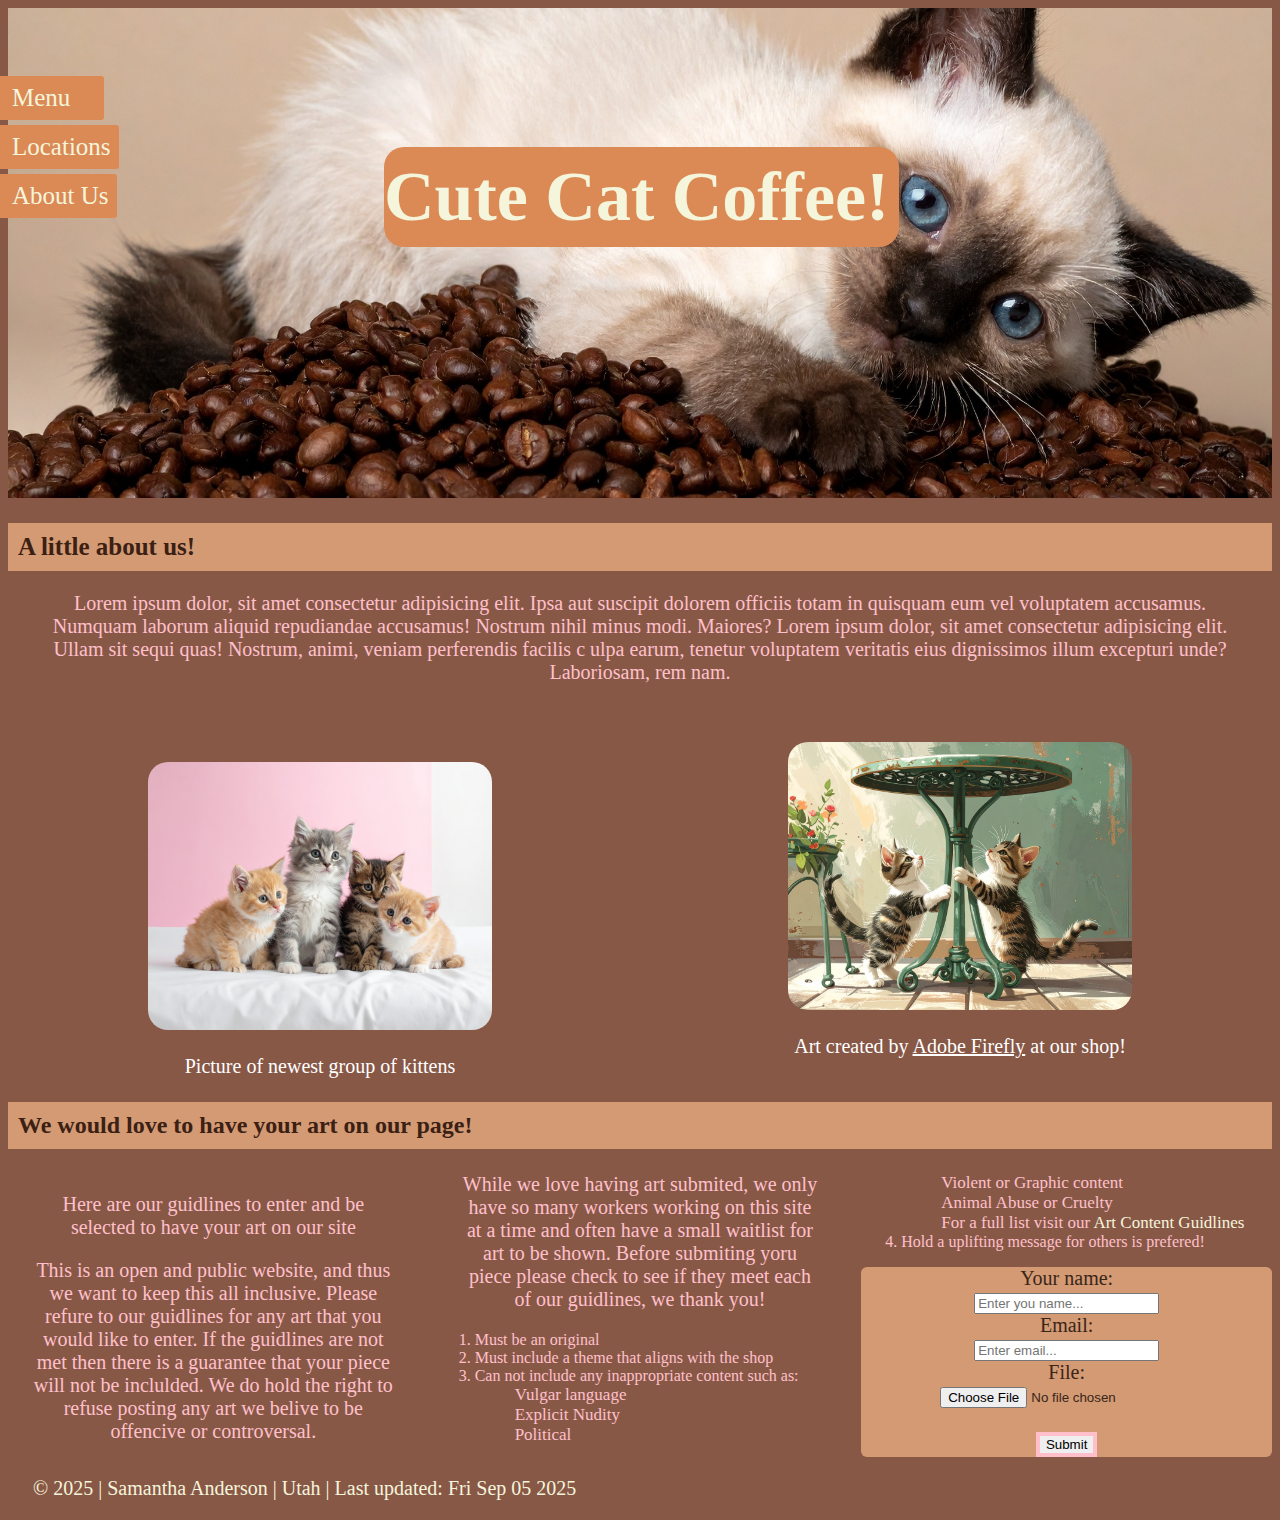
<file: index.html>
<!DOCTYPE html>
<html lang="en">
  <head>
    <link rel="stylesheet" href="stylemain.css" />
    <meta charset="UTF-8" />
    <meta name="viewport" content="width=device-width, initial-scale=1.0" />
    <title>Main Page/Cat Coffee</title>
  </head>
  <body class="main-page">
    <nav class="Welcome">
      <div class="cutesign"><h1 class="sign"> Cute Cat Coffee!</h1></div>
      <img
        src="imgs/Siamese cat banner.jpg"
        alt="Siamese cat playing in coffee beans"
        class="Siamesepicture"
      />
      <ul class="link-tabs">
        <li class="linkone"><a href="menu.html">Menu</a></li>
        <li class="linktwo">
          <a href="Location.html">Locations</a>
        </li>
        <li class="linkthree">
          <a href="/Aboutus.html">About Us</a>
        </li>
      </ul>
    </nav>
    <article class="main-information">
      <h2>A little about us!</h2>
      <p>
        Lorem ipsum dolor, sit amet consectetur adipisicing elit. Ipsa aut
        suscipit dolorem officiis totam in quisquam eum vel voluptatem
        accusamus. Numquam laborum aliquid repudiandae accusamus! Nostrum nihil
        minus modi. Maiores? Lorem ipsum dolor, sit amet consectetur adipisicing
        elit. Ullam sit sequi quas! Nostrum, animi, veniam perferendis facilis c
        ulpa earum, tenetur voluptatem veritatis eius dignissimos illum
        excepturi unde? Laboriosam, rem nam.
      </p>
    </article>
    <br>

    <section class="mainpageimages">
      <p class="kittentextmainpage">
        <img src="imgs/group of kittens.jpg" alt=" A group of kittens" /> <br />
        Picture of newest group of kittens
        <img
          src="imgs/two kittens playing under coffee table.jpg"
          alt="Two Kittens playing under the table"
        />
        <br />
        Art created by <em class="ArtistName">Adobe Firefly</em> at our shop!
      </p>
    </section>

    <section class="Enteringartpieces">
      <h3>We would love to have your art on our page!</h3>
      <article>
        <p class="guidlinestoenter">
          Here are our guidlines to enter and be selected to have your art on
          our site
        </p>
        <p>
          This is an open and public website, and thus we want to keep this all
          inclusive. Please refure to our guidlines for any art that you would
          like to enter. If the guidlines are not met then there is a guarantee
          that your piece will not be inclulded. We do hold the right to refuse
          posting any art we belive to be offencive or controversal. <br />While
          we love having art submited, we only have so many workers working on
          this site at a time and often have a small waitlist for art to be
          shown. Before submiting yoru piece please check to see if they meet
          each of our guidlines, we thank you!
        </p>
        <ol class="guidlinelist">
          <li>Must be an original</li>
          <li>Must include a theme that aligns with the shop</li>
          <li>
            Can not include any inappropriate content such as:
            <ul class="ArtGuidList">
              <li>Vulgar language</li>
              <li>Explicit Nudity</li>
              <li>Political</li>
              <li>Violent or Graphic content</li>
              <li>Animal Abuse or Cruelty</li>
              <li>
                For a full list visit our
                <a href="guidlines.html" class="ArtGuid"
                  >Art Content Guidlines</a
                >
              </li>
            </ul>
          </li>
          <li>Hold a uplifting message for others is prefered!</li>
        </ol>
        <form class="mainpageform">
          <label for="username">Your name:</label><br />
          <input
            type="text"
            id="username"
            name="username"
            placeholder="Enter you name..."
            required
          /><br />
          <label for="emil">Email:</label><br />
          <input
            type="email"
            id="email"
            name="email"
            placeholder="Enter email..."
            required
          /><br />
          <label for="file">File:</label><br />
          <input type="file" id="file" name="email" required />
          <br /><br />
          <input type="submit" value="Submit" />
        </form>
      </article>
    </section>
    <footer class="indexfooter">
      <p>
        &copy; 2025 | Samantha Anderson | Utah | Last updated: Fri Sep 05 2025
      </p>
    </footer>
  </body>
</html>
</file>
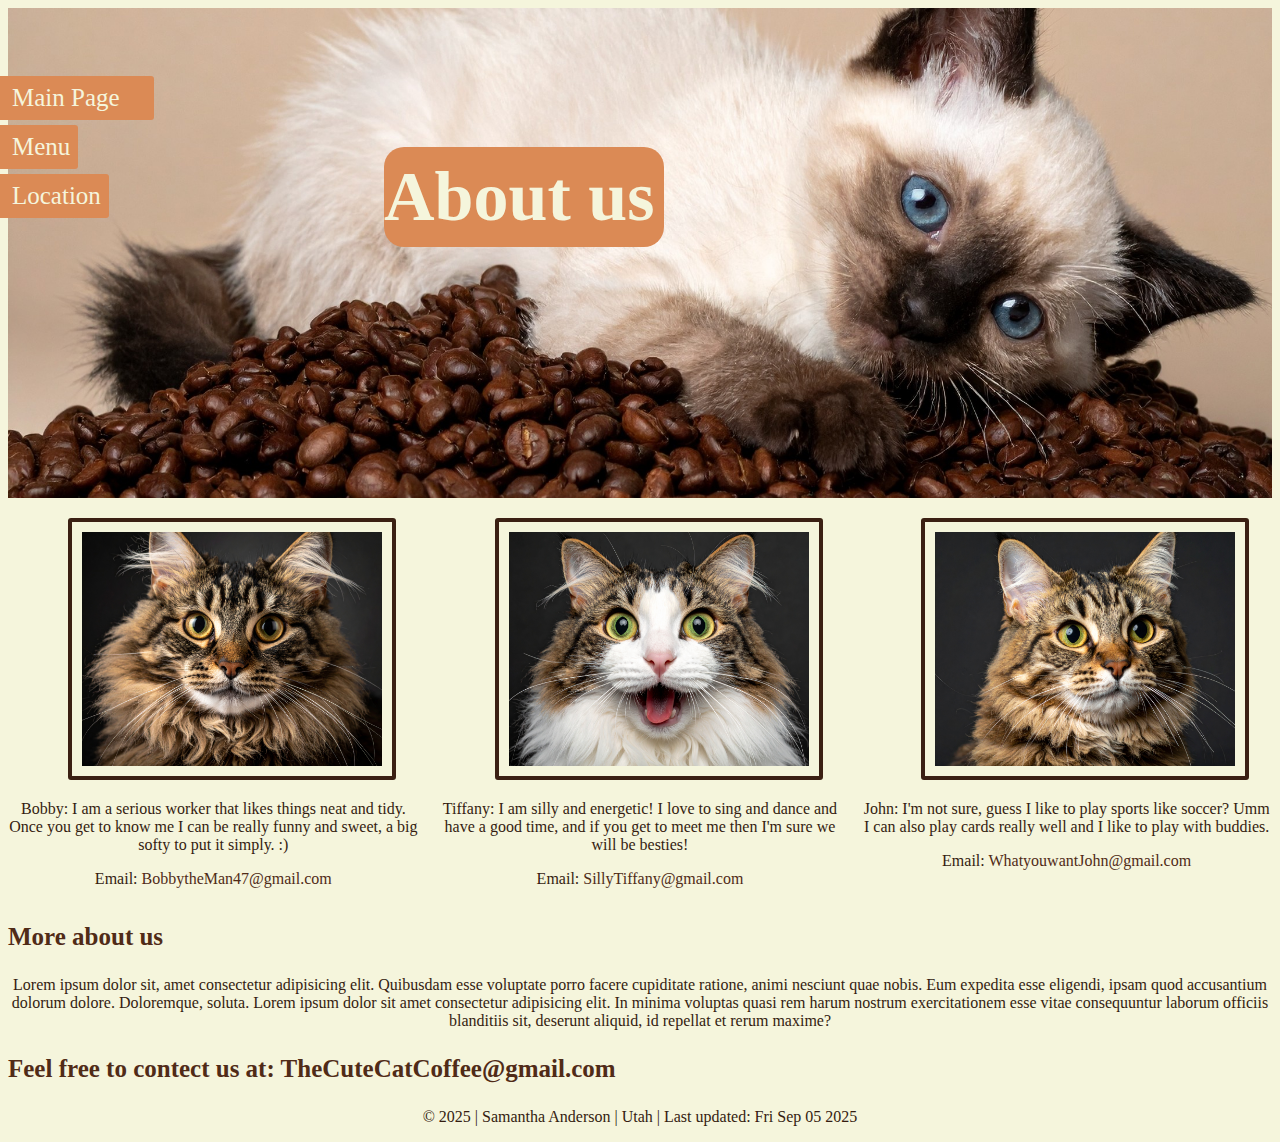
<file: Aboutus.html>
<!DOCTYPE html>
<html lang="en">
<head>
     <link rel="stylesheet" href="stylemain.css">
    <meta charset="UTF-8">
    <meta name="viewport" content="width=device-width, initial-scale=1.0">
    <title>About Us Page</title>
</head>
<body class="aboutus-page">
    <nav class="Welcome">
        <h1 class="sign">About us</h1>
        <img src="imgs/Siamese cat banner.jpg" alt="Siamese cat playing in coffee beans" class="Siamesepicture">
        <ul class="link-tabs">
            <li class="linkone"><a href="index.html">Main Page</a></li>
            <li class="linktwo"><a href="menu.html">Menu</a></li>
            <li class="linkthree"><a href="Location.html">Location</a></li>
        </ul>
    </nav>
    <section class="aboutusimages">  
        <img src="imgs/Catworker1.jpg" alt="Cat Employie 1">
        <p>Bobby: I am a serious worker that likes things neat and tidy. Once you get to know me I can be really funny and sweet, a big softy to put it simply. :) </p>
        <p>Email: <a href="BobbytheMan47@gmail.com" class="email">BobbytheMan47@gmail.com</a></p>
        <img src="imgs/catworker2.jpg" alt="Cat Employie 2">
        <p>Tiffany: I am silly and energetic! I love to sing and dance and have a good time, and if you get to meet me then I'm sure we will be besties!</p>
        <p>Email: <a href="SillyTiffany@gmail.com" class="email">SillyTiffany@gmail.com</a></p>
        <img src="imgs/catworker3.jpg" alt="Cat Employie 3">
        <p>John: I'm not sure, guess I like to play sports like soccer? Umm I can also play cards really well and I like to play with buddies.  </p>
        <p><p>Email: <a href="WhatyouwantJohn@gmail.com" class="email">WhatyouwantJohn@gmail.com</a></p></p>
     </section>
     <section>
        <h3>More about us</h3>
        <p>Lorem ipsum dolor sit, amet consectetur adipisicing elit.
             Quibusdam esse voluptate porro facere cupiditate ratione, animi nesciunt quae nobis. 
             Eum expedita esse eligendi, ipsam quod accusantium dolorum dolore. Doloremque, soluta. Lorem ipsum dolor sit amet consectetur adipisicing elit.
              In minima voluptas quasi rem harum nostrum exercitationem esse vitae consequuntur laborum officiis blanditiis sit, deserunt aliquid, id repellat et rerum maxime?</p>
     </section>
     <section>
        <h3>Feel free to contect us at: <a href="TheCuteCatCoffee@gmail.com" class="email">TheCuteCatCoffee@gmail.com</a></h3>
     </section>
      <footer class="indexfooter">
        <p> &copy; 2025 | Samantha Anderson | Utah | Last updated: Fri Sep 05 2025 </p>
    </footer>
</body>

</html>
</file>
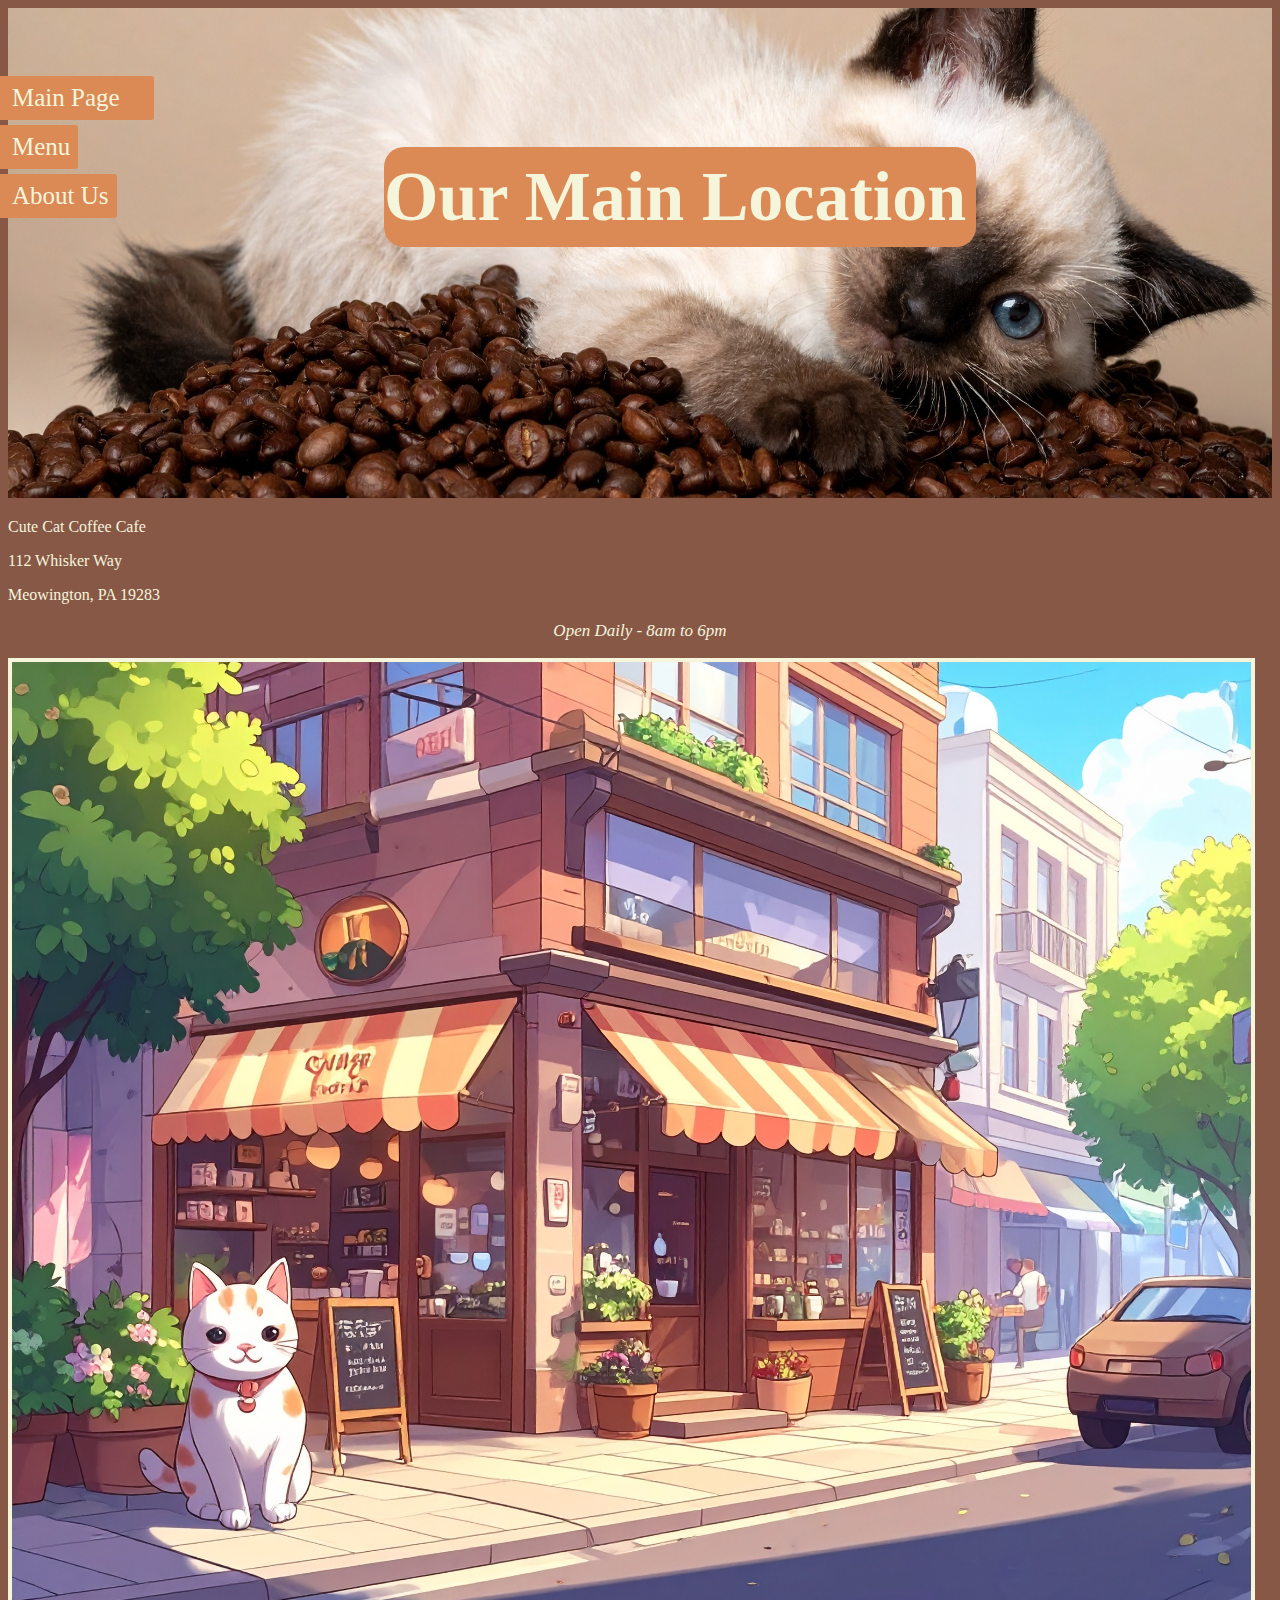
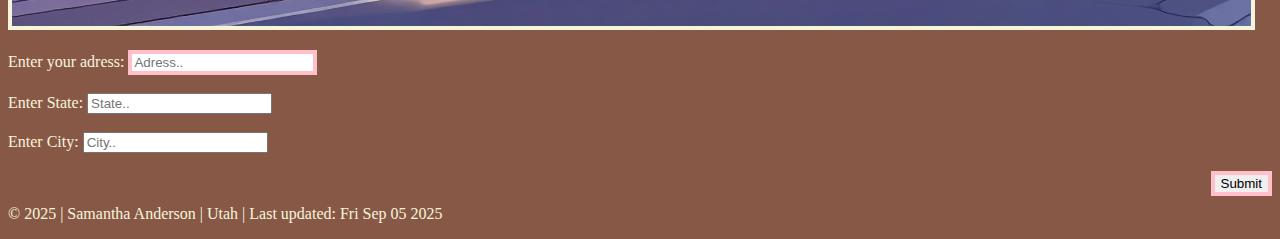
<file: Location.html>
<!DOCTYPE html>
<html lang="en">
<head>
     <link rel="stylesheet" href="stylemain.css">
    <meta charset="UTF-8">
    <meta name="viewport" content="width=device-width, initial-scale=1.0">
    <title>Location Page</title>
</head>
<body class="locationPage">
   <nav class="Welcome">
        <h1 class="location-sign">Our Main Location</h1>
        <img src="imgs/Siamese cat banner.jpg" alt="Siamese cat playing in coffee beans" class="Siamesepicture">
        <ul class="link-tabs">
            <li class="linkone"><a href="index.html">Main Page</a></li>
            <li class="linktwo"><a href="menu.html">Menu</a></li>
            <li class="linkthree"><a href="Aboutus.html">About Us</a></li>
        </ul>
    </nav>
    <section class="cafeadress">
        <h1>Our Main Location</h1>
        <p>Cute Cat Coffee Cafe 
           <p>112 Whisker Way</p> 
           <p> Meowington, PA 19283</p>
           <p class="opentime">Open Daily - 8am to 6pm</p> 
        </p>
    </section>
    <p>
        <img src="imgs/CafePicture.jpg" alt="CafePicture">
    </p>
    <form class="adress">
        <label for="adress">Enter your adress:</label>
        <input type="text" id="adress" name="adress" placeholder="Adress..">
        <br><br>
         <label for="State">Enter State:</label>
        <input type="text" id="State" name="state" placeholder="State.." required>
        <br><br>
         <label for="City">Enter City:</label>
        <input type="text" id="City" name="City" placeholder="City.." required>
        <br><br>
        <input type="submit" value="Submit" class="submit">

    </form>
    <footer class="locationfooter">
        <br>
        <p> &copy; 2025 | Samantha Anderson | Utah | Last updated: Fri Sep 05 2025 </p>
    </footer>
</body>

</html>
</file>
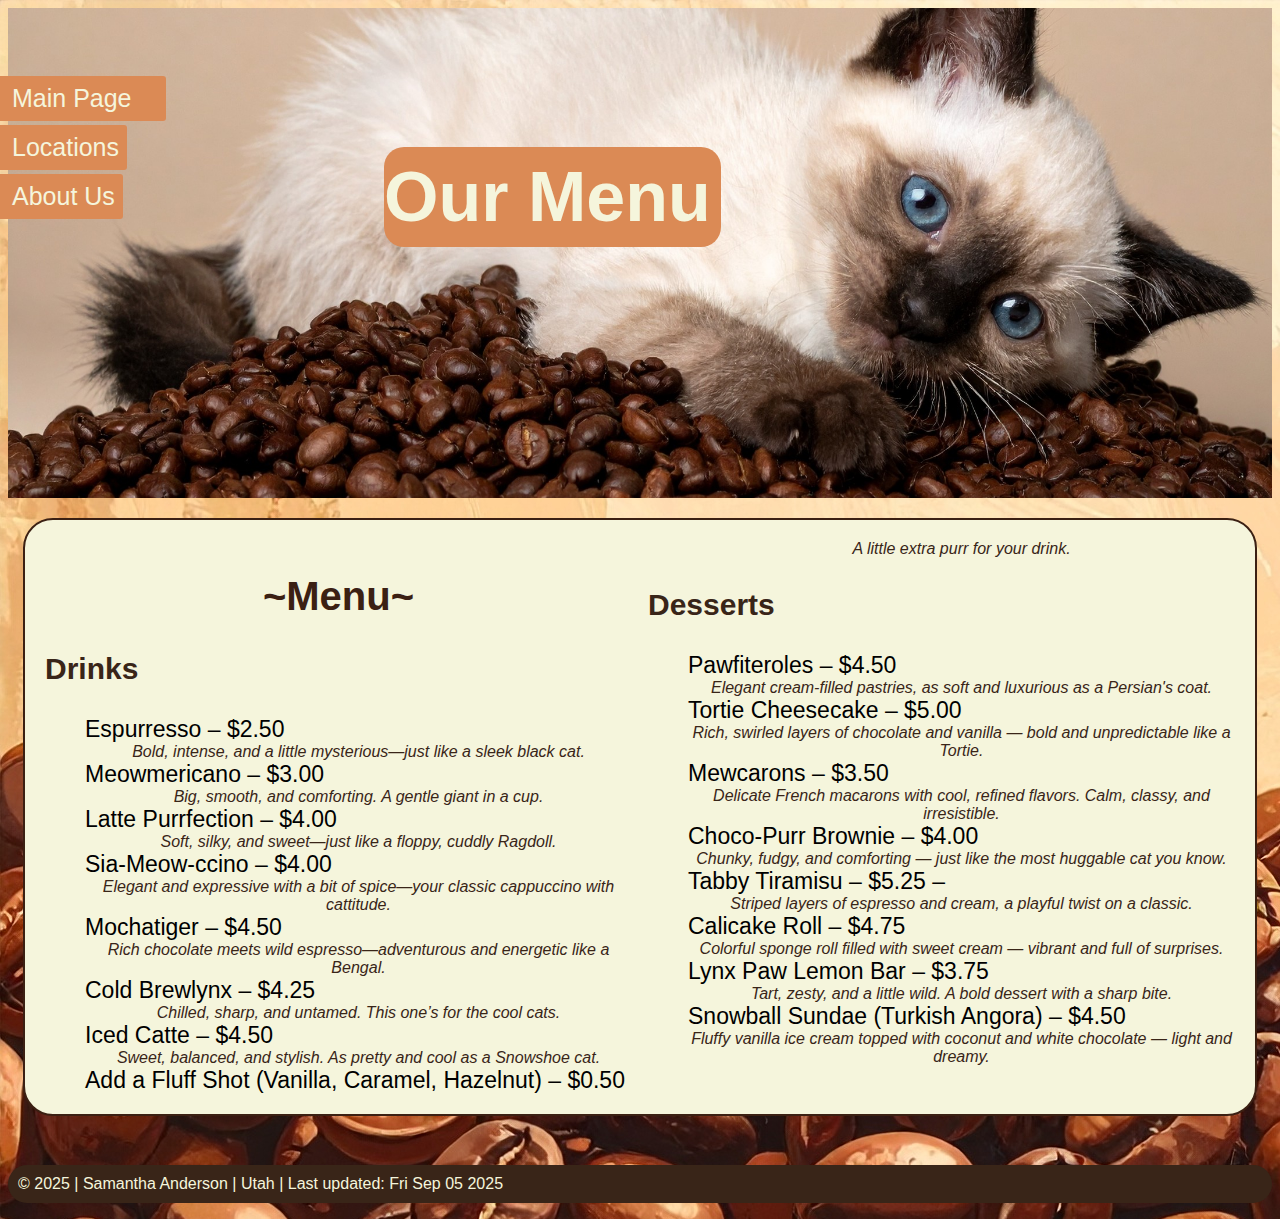
<file: menu.html>
<!DOCTYPE html>
<html lang="en">
<head>
    <link rel="stylesheet" href="/stylemain.css">
    <meta charset="UTF-8">
    <meta name="viewport" content="width=device-width, initial-scale=1.0">
    <title>Menu page</title>
</head>
<body class="menu-page">
   <nav class="Welcome">
        <h1 class="sign">Our Menu </h1>
        <img src="/imgs/Siamese cat banner.jpg" alt="Siamese cat playing in coffee beans" class="Siamesepicture">
        <ul class="link-tabs">
            <li class="linkone"><a href="index.html">Main Page</a></li>
            <li class="linktwo"><a href="Location.html">Locations</a></li>
            <li class="linkthree"><a href="Aboutus.html">About Us</a></li>
        </ul>
    </nav>
    <article class="Menulist">
        <h2>~Menu~</h2>
        <h3 class="title">Drinks</h3>
        <p class="menu-items"> <ul>
            <li class="drink">Espurresso – $2.50</li>
            <li class="description"><em>Bold, intense, and a little mysterious—just like a sleek black cat.</em></li>
            <li class="drink">Meowmericano – $3.00</li>
            <li class="description"><em>Big, smooth, and comforting. A gentle giant in a cup.</em></li>
            <li class="drink">Latte Purrfection – $4.00</li>
            <li class="description"><em>Soft, silky, and sweet—just like a floppy, cuddly Ragdoll.</em></li>
            <li class="drink">Sia-Meow-ccino – $4.00</li>
            <li class="description"><em>Elegant and expressive with a bit of spice—your classic cappuccino with cattitude.</em></li>
            <li class="drink">Mochatiger – $4.50</li>
            <li class="description"><em>Rich chocolate meets wild espresso—adventurous and energetic like a Bengal.</em></li>
            <li class="drink">Cold Brewlynx – $4.25</li>
            <li class="description"><em>Chilled, sharp, and untamed. This one’s for the cool cats.</em></li>
            <li class="drink">Iced Catte – $4.50</li>
            <li class="description"><em>Sweet, balanced, and stylish. As pretty and cool as a Snowshoe cat.</em></li>
            <li class="drink">Add a Fluff Shot (Vanilla, Caramel, Hazelnut) – $0.50</li>
            <li class="description"><em>A little extra purr for your drink.</em></li>
        </ul>
    </p>
    <h3 class="title">Desserts</h3>
    <p class="menu-items"> <ul>
            <li class="dessert">Pawfiteroles – $4.50</li>
            <li class="description"><em>Elegant cream-filled pastries, as soft and luxurious as a Persian's coat.</em></li>
            <li class="dessert">Tortie Cheesecake  – $5.00</li>
            <li class="description"><em>Rich, swirled layers of chocolate and vanilla — bold and unpredictable like a Tortie.</em></li>
            <li class="dessert">Mewcarons – $3.50</li>
            <li class="description"><em>Delicate French macarons with cool, refined flavors. Calm, classy, and irresistible.</em></li>
            <li class="dessert">Choco-Purr Brownie – $4.00</li>
            <li class="description"><em>Chunky, fudgy, and comforting — just like the most huggable cat you know.</em></li>
            <li class="dessert">Tabby Tiramisu – $5.25 –</li>
            <li class="description"><em>Striped layers of espresso and cream, a playful twist on a classic.</em></li>
            <li class="dessert">Calicake Roll – $4.75</li>
            <li class="description"><em>Colorful sponge roll filled with sweet cream — vibrant and full of surprises.</em></li>
            <li class="dessert">Lynx Paw Lemon Bar – $3.75</li>
            <li class="description"><em>Tart, zesty, and a little wild. A bold dessert with a sharp bite.</em></li>
            <li class="dessert">Snowball Sundae (Turkish Angora) – $4.50</li>
            <li class="description"><em>Fluffy vanilla ice cream topped with coconut and white chocolate — light and dreamy.</em></li>
        </ul>
    </p>
        
    </article>
    <br>
    <footer>
        <p class="menufooter"> &copy; 2025 | Samantha Anderson | Utah | Last updated: Fri Sep 05 2025 </p>
    </footer>
</body>

</html>
</file>
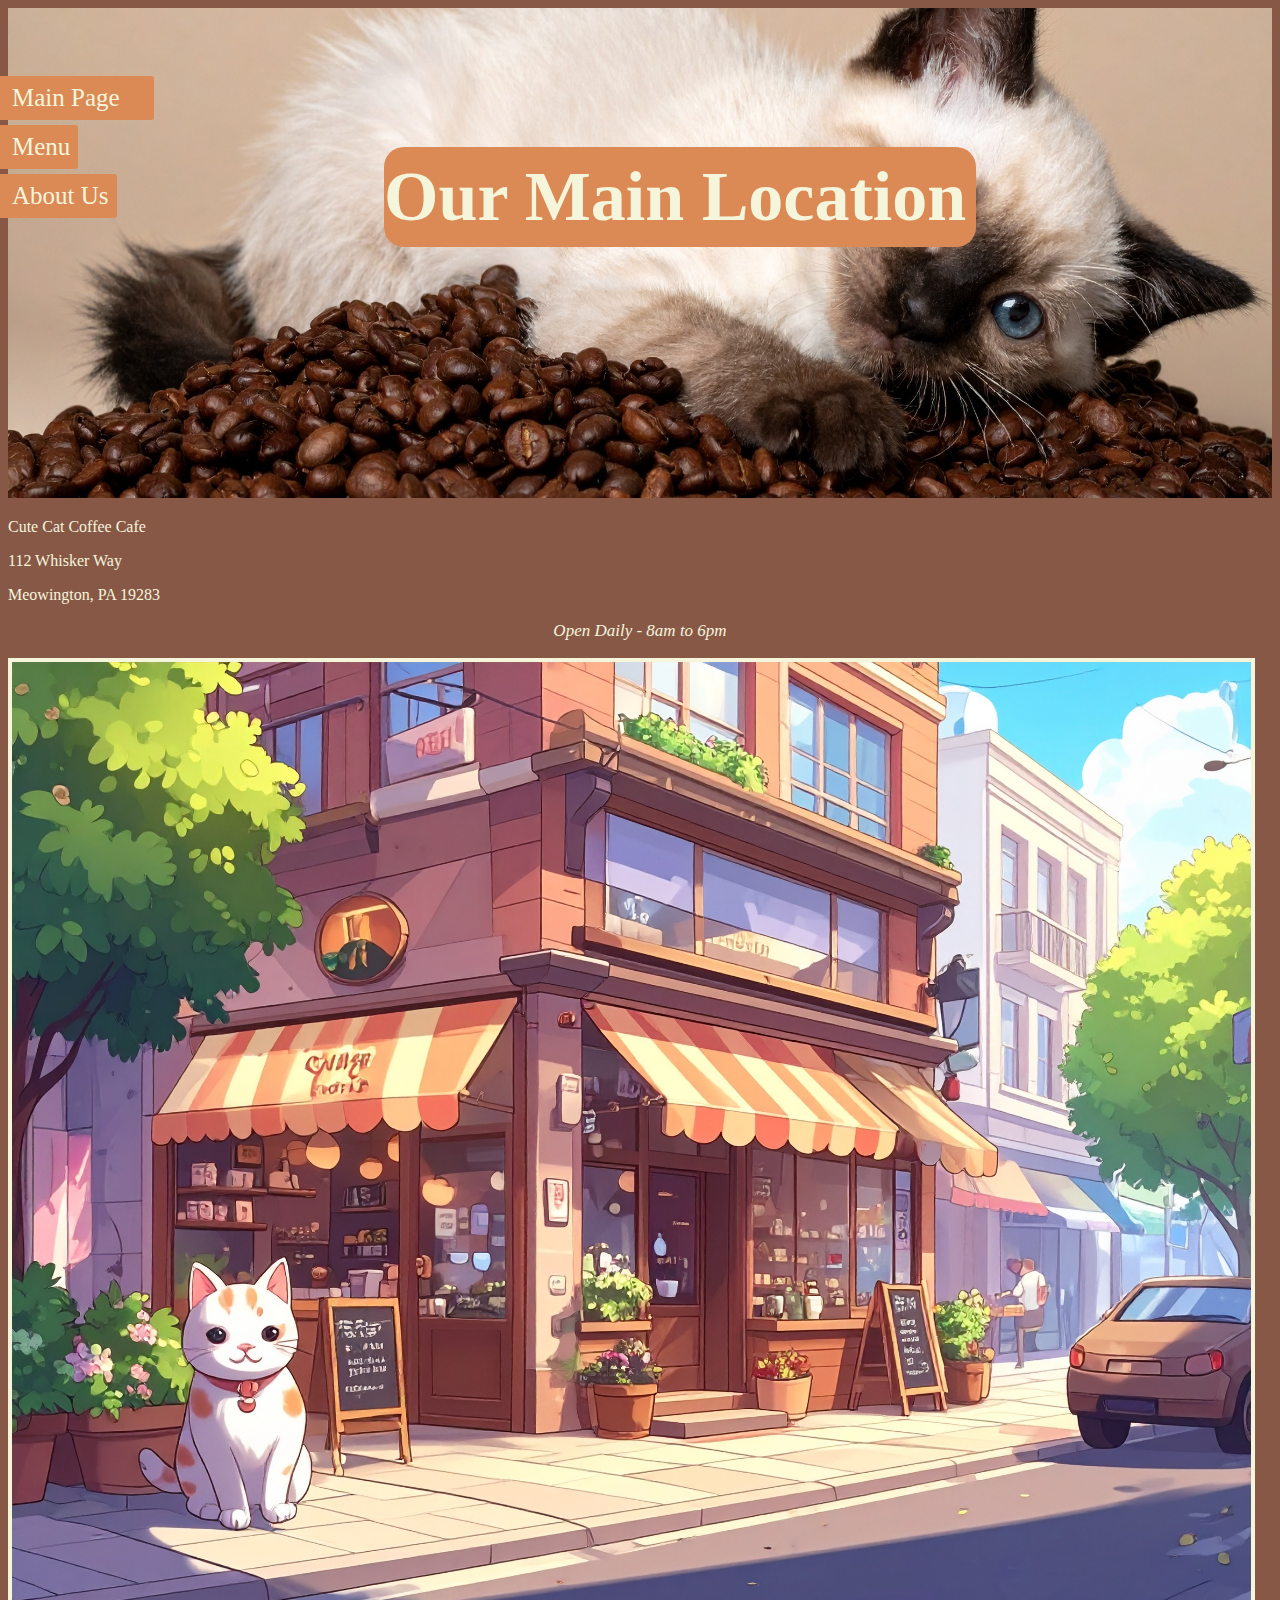
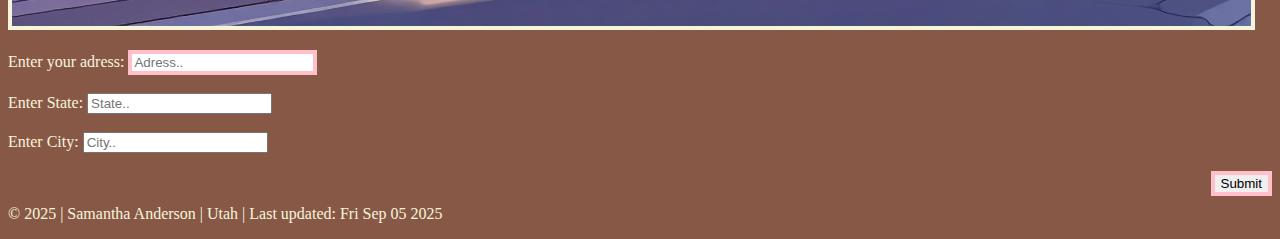
<file: Differentsights/Location.html>
<!DOCTYPE html>
<html lang="en">
<head>
     <link rel="stylesheet" href="/stylemain.css">
    <meta charset="UTF-8">
    <meta name="viewport" content="width=device-width, initial-scale=1.0">
    <title>Location Page</title>
</head>
<body class="locationPage">
   <nav class="Welcome">
        <h1 class="location-sign">Our Main Location</h1>
        <img src="/imgs/Siamese cat banner.jpg" alt="Siamese cat playing in coffee beans" class="Siamesepicture">
        <ul class="link-tabs">
            <li class="linkone"><a href="/index.html">Main Page</a></li>
            <li class="linktwo"><a href="/Differentsights/menu.html">Menu</a></li>
            <li class="linkthree"><a href="/Differentsights/Aboutus.html">About Us</a></li>
        </ul>
    </nav>
    <section class="cafeadress">
        <h1>Our Main Location</h1>
        <p>Cute Cat Coffee Cafe 
           <p>112 Whisker Way</p> 
           <p> Meowington, PA 19283</p>
           <p class="opentime">Open Daily - 8am to 6pm</p> 
        </p>
    </section>
    <p>
        <img src="/imgs/CafePicture.jpg" alt="CafePicture">
    </p>
    <form class="adress">
        <label for="adress">Enter your adress:</label>
        <input type="text" id="adress" name="adress" placeholder="Adress..">
        <br><br>
         <label for="State">Enter State:</label>
        <input type="text" id="State" name="state" placeholder="State.." required>
        <br><br>
         <label for="City">Enter City:</label>
        <input type="text" id="City" name="City" placeholder="City.." required>
        <br><br>
        <input type="submit" value="Submit" class="submit">

    </form>
    <footer class="locationfooter">
        <br>
        <p> &copy; 2025 | Samantha Anderson | Utah | Last updated: Fri Sep 05 2025 </p>
    </footer>
</body>
</html>
</file>
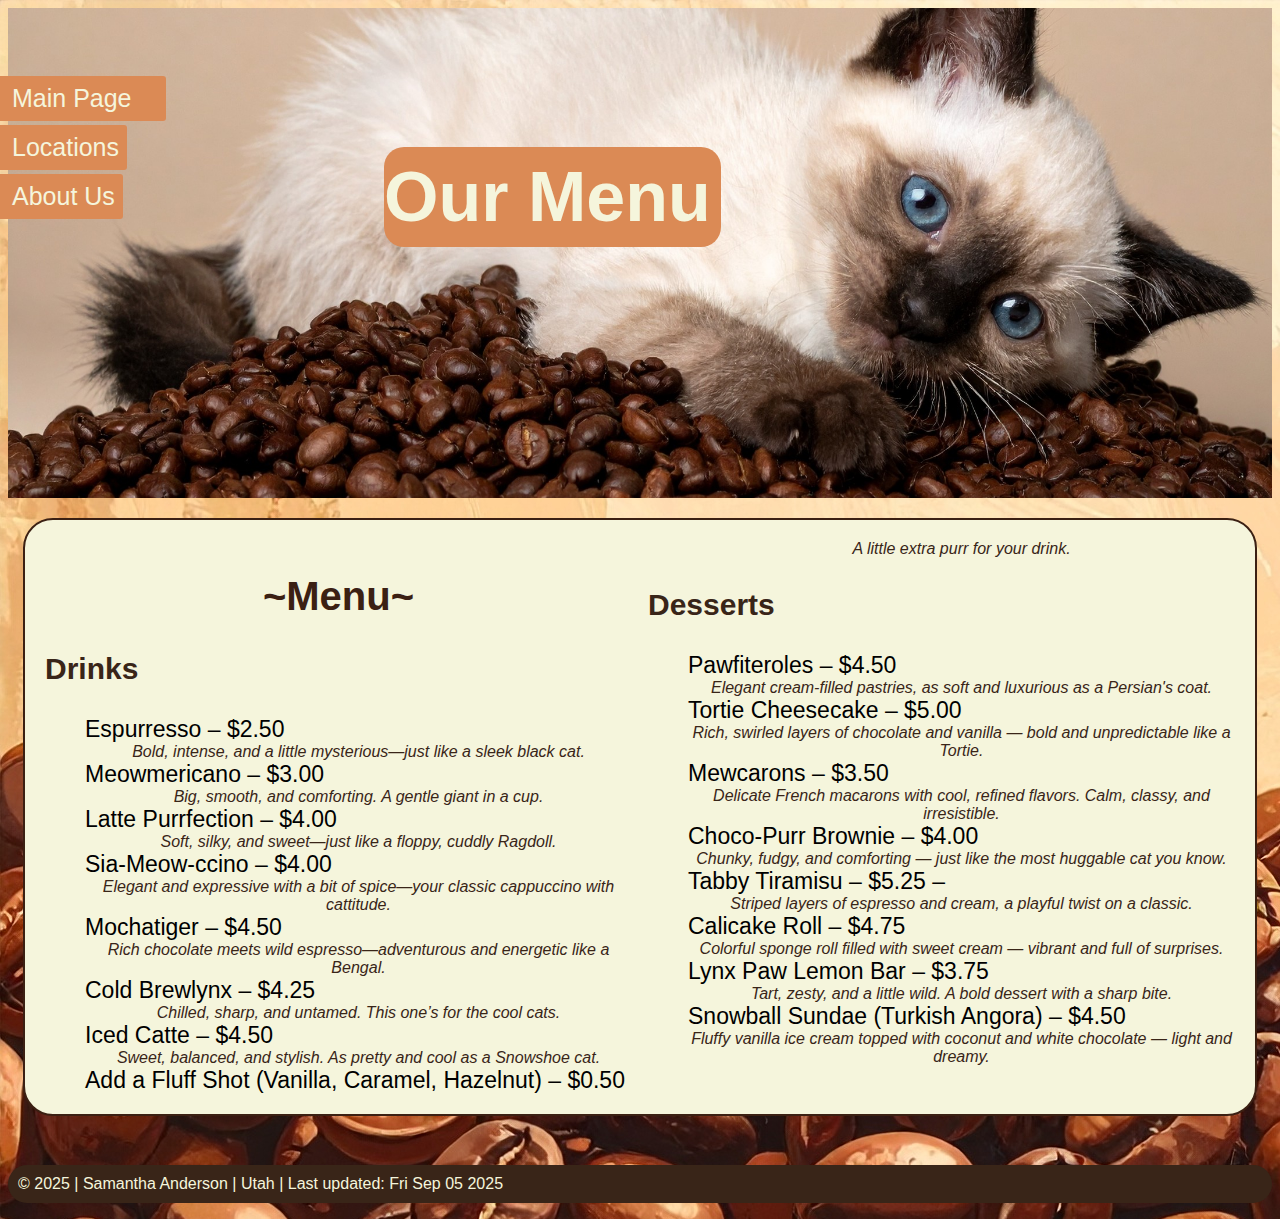
<file: Differentsights/menu.html>
<!DOCTYPE html>
<html lang="en">
<head>
    <link rel="stylesheet" href="/stylemain.css">
    <meta charset="UTF-8">
    <meta name="viewport" content="width=device-width, initial-scale=1.0">
    <title>Menu page</title>
</head>
<body class="menu-page">
   <nav class="Welcome">
        <h1 class="sign">Our Menu </h1>
        <img src="/imgs/Siamese cat banner.jpg" alt="Siamese cat playing in coffee beans" class="Siamesepicture">
        <ul class="link-tabs">
            <li class="linkone"><a href="/index.html">Main Page</a></li>
            <li class="linktwo"><a href="/Differentsights/Location.html">Locations</a></li>
            <li class="linkthree"><a href="/Differentsights/Aboutus.html">About Us</a></li>
        </ul>
    </nav>
    <article class="Menulist">
        <h2>~Menu~</h2>
        <h3 class="title">Drinks</h3>
        <p class="menu-items"> <ul>
            <li class="drink">Espurresso – $2.50</li>
            <li class="description"><em>Bold, intense, and a little mysterious—just like a sleek black cat.</em></li>
            <li class="drink">Meowmericano – $3.00</li>
            <li class="description"><em>Big, smooth, and comforting. A gentle giant in a cup.</em></li>
            <li class="drink">Latte Purrfection – $4.00</li>
            <li class="description"><em>Soft, silky, and sweet—just like a floppy, cuddly Ragdoll.</em></li>
            <li class="drink">Sia-Meow-ccino – $4.00</li>
            <li class="description"><em>Elegant and expressive with a bit of spice—your classic cappuccino with cattitude.</em></li>
            <li class="drink">Mochatiger – $4.50</li>
            <li class="description"><em>Rich chocolate meets wild espresso—adventurous and energetic like a Bengal.</em></li>
            <li class="drink">Cold Brewlynx – $4.25</li>
            <li class="description"><em>Chilled, sharp, and untamed. This one’s for the cool cats.</em></li>
            <li class="drink">Iced Catte – $4.50</li>
            <li class="description"><em>Sweet, balanced, and stylish. As pretty and cool as a Snowshoe cat.</em></li>
            <li class="drink">Add a Fluff Shot (Vanilla, Caramel, Hazelnut) – $0.50</li>
            <li class="description"><em>A little extra purr for your drink.</em></li>
        </ul>
    </p>
    <h3 class="title">Desserts</h3>
    <p class="menu-items"> <ul>
            <li class="dessert">Pawfiteroles – $4.50</li>
            <li class="description"><em>Elegant cream-filled pastries, as soft and luxurious as a Persian's coat.</em></li>
            <li class="dessert">Tortie Cheesecake  – $5.00</li>
            <li class="description"><em>Rich, swirled layers of chocolate and vanilla — bold and unpredictable like a Tortie.</em></li>
            <li class="dessert">Mewcarons – $3.50</li>
            <li class="description"><em>Delicate French macarons with cool, refined flavors. Calm, classy, and irresistible.</em></li>
            <li class="dessert">Choco-Purr Brownie – $4.00</li>
            <li class="description"><em>Chunky, fudgy, and comforting — just like the most huggable cat you know.</em></li>
            <li class="dessert">Tabby Tiramisu – $5.25 –</li>
            <li class="description"><em>Striped layers of espresso and cream, a playful twist on a classic.</em></li>
            <li class="dessert">Calicake Roll – $4.75</li>
            <li class="description"><em>Colorful sponge roll filled with sweet cream — vibrant and full of surprises.</em></li>
            <li class="dessert">Lynx Paw Lemon Bar – $3.75</li>
            <li class="description"><em>Tart, zesty, and a little wild. A bold dessert with a sharp bite.</em></li>
            <li class="dessert">Snowball Sundae (Turkish Angora) – $4.50</li>
            <li class="description"><em>Fluffy vanilla ice cream topped with coconut and white chocolate — light and dreamy.</em></li>
        </ul>
    </p>
        
    </article>
    <br>
    <footer>
        <p class="menufooter"> &copy; 2025 | Samantha Anderson | Utah | Last updated: Fri Sep 05 2025 </p>
    </footer>
</body>
</html>
</file>
<file: stylemain.css>
/* Cat photo editing */
.Siamesepicture{
    width:100%;
    padding: 0px;
    margin: 0px;
}
.mainpageimages img{
   display: inline-block;
    width: 60%;
    margin: 20px 20%;
    border-radius: 20px;
}
p.kittentextmainpage {
    color: white;
    text-align: center;
}
.sign img{
    width: 23px;
}
.locationPage p img{
    width: 98%;
    border: solid 4px Beige;
    margin-right: 2px;
}
.aboutusimages img{
    width: 300px;
    padding: 10px;
    margin-left: 60px;
    border: 4px solid  rgb(59, 32, 19);
    border-radius: 3px;
}

/* end cat photo editing */



/* main page editing */
body.main-page{
    background-color:rgb(136, 88, 71);
}
.ArtistName{
    font-style:normal;
    text-decoration-line: underline;
}

.link-tabs a{
    color: beige;
    text-decoration: none;
}
.main-information h2{
      Color: rgb(59, 32, 19);
    font-size: 25px;
    background-color: rgb(211, 154, 116);
    padding: 10px;
}
.main-information p{
    color:pink;
    text-align: center;
}
.ArtGuid{
    color:beige;
    text-decoration: none;
}
.ArtGuidList{
    list-style: none;
    color: pink;
}
.guidlinelist {
    color:pink;
}
.Enteringartpieces h3{
    Color: rgb(59, 32, 19);
    font-size: 24px;
    background-color: rgb(211, 154, 116);
    padding: 10px;
}
.Enteringartpieces p{
    text-align: center;
    color: pink;
    
}

/* end main page editing */

/* menu page editing */
body.menu-page{
  background-image: url(imgs/coffeebeanbbackground.jpg);
  font-family: sans-serif;
}

.Menulist h2{
    Color: rgb(59, 32, 19);
    font-size: 40px;
    text-align: center;
}

.Menulist{
    background-color:beige;
    padding: 20px;
    margin: 15px;
    border-radius: 30px;
    border: 2px solid rgb(59, 32, 19);
}

.drink {
    font-size: 23px;
}

.description{
    color: #392518;
}

.drink, .description{
   list-style-type: none;
}
.description{
    text-align: center;
}

.dessert{
     font-size: 23px;
    list-style: none;
}

/* end menu page editing */

/* location page editing */
body.locationPage{
    background-color:rgb(136, 88, 71);
}
.cafeadress{
    color: beige;
}
.cafeadress h1{
    Font-size: 27px;
}

.opentime {
    text-align: center;
    font-size: 17px;
    font-style: italic;
}

/* end location page editing */


/* about us page */
.aboutus-page{
    background-color: beige
}
.aboutus-page p{
   Color: rgb(52, 28, 16);
   text-align: center;
}
.aboutus-page h3{
   Color: rgb(80, 43, 23);
   font-size: 25px;
}
/* end about us page */

/* general editing */
nav .sign{
    background-color: #db8a55;
    color: beige;
    padding: 10px;
    padding-left: 20px;
    z-index: 1;
    top: 0%;
    left: -10px;
    position: fixed;
    font-size: 1.6em;
    border-radius: 20px;
}
nav .location-sign{
    background-color: #db8a55;
    color: beige;
    padding: 10px;
    padding-left: 20px;
    z-index: 1;
    top: 0%;
    left: -10px;
    position: fixed;
    font-size: 1.6em;
    border-radius: 20px;
}

.linkone{
    background-color: #db8a55;
    padding: 8px;
    padding-left: 20px;
    padding-right: 34px;
    z-index: 1;
    top: 74px;
    left: -.5em;
    position: fixed;
    border-radius: 3px;
}

.linktwo{
    background-color: #db8a55;
    padding: 8px;
    padding-left: 20px;
    z-index: 1;
    top: 115px;
    left: -.5em;
    position: fixed;
    border-radius: 3px;
}

.linkthree{
    background-color: #db8a55;
    padding: 8px;
    padding-left: 20px;
    z-index: 1;
    top: 155px;
    left: -.5em;
    position: fixed;
    border-radius: 3px;
}

.email{
    color: rgb(80, 43, 23);
    text-decoration: none;
}

.title {
    color: #392518;
    font-size: 30px;
}
/* end general editing */


 /* form input */
.mainpageform {
    background-color: rgb(211, 154, 116);
    font-size:20px;
    text-align: center;
    border-radius: 6px;
    color: #392518;
}
.adress label{
    color: beige;
}
.adress .submit{
    float: right;
    display: block;
}
 /* form input end */

/*pseudo classes*/

.mainpageimages img:hover{
    position: relative;
    top: -4px;
    width: 65%;
    height: 67%;
    border: 5px solid rgb(80, 43, 23);
}
.link-tabs a:hover{
    padding: 30px;
    font-size: 19px;
    text-decoration-line: underline;
    color: rgb(255, 210, 210);
}
p::selection{
    background-color: beige;
    color: rgb(211, 154, 116);
}
.guidlinelist li::selection{
    background-color: beige;
    color: rgb(211, 154, 116);
}
.guidlinelist a::selection{
    background-color:rgb(80, 43, 23);
    color: rgb(211, 154, 116);
}
form input:focus{
    border: 4px solid rgb(80, 43, 23);
    outline: none;
}
form input:valid{
    border: 4px solid pink;
}
.drink:hover{
    font-size: 30px;
}
.dessert:hover{
    font-size: 30px;
}
/*pseudo classes end*/

/* footer */
.menufooter{
    color: beige;
    background-color:#392518;
    padding: 10px;
    border-radius: 30px;
}
.indexfooter{
   color: beige; 
}
.locationfooter{
      color: beige;
}
/* footer end */


/* resoinsive styles */
@media screen and (min-width: 600px){
.main-page h1{
    font-size: 40px;
    top: -24px;
    border-radius: 20px;
    padding-left: 50px;
    left: -.7em;
    position: fixed;
    
}
.main-page p{
    padding-left: 25px;
    padding-right: 25px;
    font-size: 20px;
}

.link-tabs a{
    font-size: 25px;
}

.linkone{
    top: 76px;
}

.linktwo{
    top: 125px;
}

.linkthree{
    top: 174px;
}

.link-tabs a:hover{
    padding: 30px;
    font-size: 30px;
    text-decoration-line: underline;
    color: rgb(255, 210, 210);
}
.ArtGuidList{
    font-size: 17px;
}
.Menulist{
    columns: 2;
}
.Enteringartpieces article{
  columns: 3;
}
.mainpageimages{
  columns: 2;
}
.menu-page h1{
    font-size: 40px;
    top: -24px;
    border-radius: 20px;
    padding-left: 50px;
    left: -.7em;
    position: fixed;
    
}
.locationPage h1{
    font-size: 40px;
    top: -24px;
    border-radius: 20px;
    padding-left: 50px;
    left: -.7em;
    position: fixed;
    
}
.aboutusimages{
    columns: 3;
}
.aboutus-page h1{
    font-size: 40px;
    top: -24px;
    border-radius: 20px;
    padding-left: 50px;
    left: -.7em;
    position: fixed;
    
}

}
@media screen and (min-width: 1000px){
.main-page h1{
    font-size: 70px;
    border-radius: 20px;
    color: beige;
    position: absolute;
    padding-left: 0px;
    left: 30%;
    top: 100px;
}
.menu-page h1{
    font-size: 70px;
    border-radius: 20px;
    color: beige;
    position: absolute;
    padding-left: 0px;
    left: 30%;
    top: 100px;
}
.locationPage h1{
    font-size: 70px;
    border-radius: 20px;
    color: beige;
    position: absolute;
    padding-left: 0px;
    left: 30%;
    top: 100px;
}
.aboutus-page h1{
    font-size: 70px;
    border-radius: 20px;
    color: beige;
    position: absolute;
    padding-left: 0px;
    left: 30%;
    top: 100px;
}


}

/* responsive styles end*/
</file>
